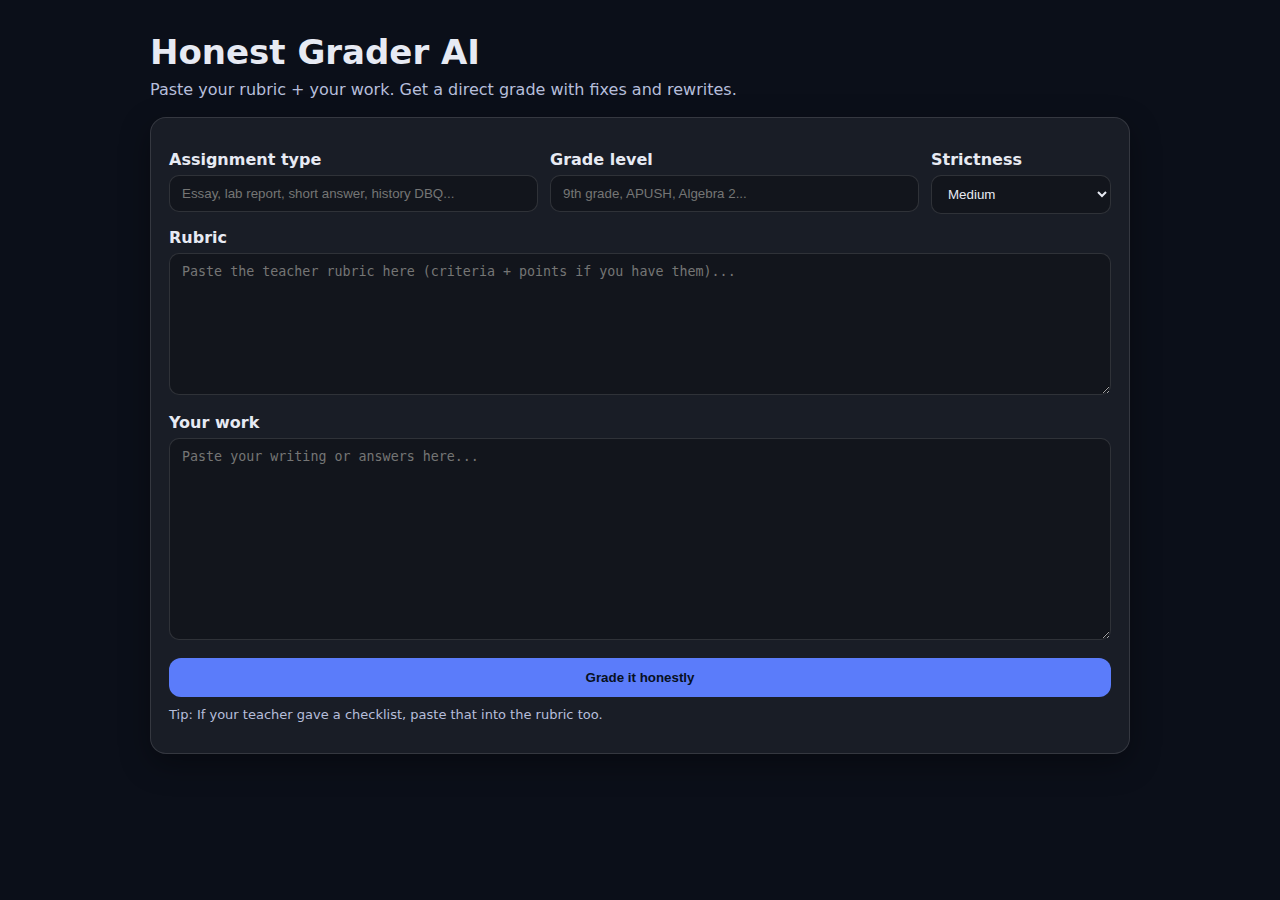
<file: templates/index.html>
<!doctype html>
<html lang="en">
<head>
  <meta charset="utf-8"/>
  <meta name="viewport" content="width=device-width, initial-scale=1"/>
  <title>Honest Grader AI</title>
  <link rel="stylesheet" href="/static/style.css"/>
</head>
<body>
  <div class="container">
    <h1>Honest Grader AI</h1>
    <p class="sub">Paste your rubric + your work. Get a direct grade with fixes and rewrites.</p>

    <form action="/grade" method="post" class="card">
      <div class="grid">
        <div>
          <label>Assignment type</label>
          <input name="assignment_type" placeholder="Essay, lab report, short answer, history DBQ..." required />
        </div>
        <div>
          <label>Grade level</label>
          <input name="grade_level" placeholder="9th grade, APUSH, Algebra 2..." required />
        </div>
        <div>
          <label>Strictness</label>
          <select name="strictness">
            <option value="easy">Easy</option>
            <option value="medium" selected>Medium</option>
            <option value="hard">Hard</option>
          </select>
        </div>
      </div>

      <label>Rubric</label>
      <textarea name="rubric" rows="8" placeholder="Paste the teacher rubric here (criteria + points if you have them)..." required></textarea>

      <label>Your work</label>
      <textarea name="student_work" rows="12" placeholder="Paste your writing or answers here..." required></textarea>

      <button type="submit">Grade it honestly</button>

      <p class="hint">
        Tip: If your teacher gave a checklist, paste that into the rubric too.
      </p>
    </form>
  </div>
</body>
</html>
</file>
<file: static/style.css>
:root { font-family: ui-sans-serif, system-ui, -apple-system, Segoe UI, Roboto, Arial; }
body { margin: 0; background: #0b0f19; color: #e7eaf3; }
.container { max-width: 980px; margin: 32px auto; padding: 0 16px; }
h1 { margin: 0 0 8px; font-size: 34px; }
.sub { margin: 0 0 18px; color: #b6bedb; }
a { color: #b6bedb; text-decoration: none; }
a.back { display: inline-block; margin-bottom: 12px; }

.card {
  background: rgba(255,255,255,0.06);
  border: 1px solid rgba(255,255,255,0.12);
  border-radius: 16px;
  padding: 18px;
  box-shadow: 0 10px 30px rgba(0,0,0,0.35);
}

label { display: block; margin: 14px 0 6px; font-weight: 600; }
input, textarea, select {
  width: 100%;
  box-sizing: border-box;
  background: rgba(0,0,0,0.25);
  border: 1px solid rgba(255,255,255,0.12);
  border-radius: 10px;
  padding: 10px 12px;
  color: #e7eaf3;
  outline: none;
}
textarea { resize: vertical; }

button {
  margin-top: 14px;
  width: 100%;
  border: 0;
  border-radius: 12px;
  padding: 12px 14px;
  background: #5b7cfa;
  color: #071021;
  font-weight: 800;
  cursor: pointer;
}
button:hover { filter: brightness(1.05); }

.grid {
  display: grid;
  grid-template-columns: 1fr 1fr 180px;
  gap: 12px;
}
@media (max-width: 860px) {
  .grid { grid-template-columns: 1fr; }
}

.hint { margin-top: 10px; color: #b6bedb; font-size: 13px; }

.scoreline {
  display: flex;
  align-items: center;
  justify-content: space-between;
  gap: 18px;
  margin-top: 12px;
}
.big { font-size: 34px; font-weight: 900; }
.meta { color: #b6bedb; }

.rubric-item {
  border-top: 1px solid rgba(255,255,255,0.10);
  padding-top: 12px;
  margin-top: 12px;
}
.rubric-head { display: flex; align-items: center; justify-content: space-between; gap: 12px; }
.pill {
  background: rgba(91,124,250,0.18);
  border: 1px solid rgba(91,124,250,0.45);
  padding: 6px 10px;
  border-radius: 999px;
  font-weight: 700;
  color: #cfe0ff;
}

.rewrite { border-top: 1px solid rgba(255,255,255,0.10); padding-top: 12px; margin-top: 12px; }
.smallcap { color: #b6bedb; font-size: 12px; margin: 10px 0 6px; text-transform: uppercase; letter-spacing: 0.06em; }
pre {
  white-space: pre-wrap;
  word-wrap: break-word;
  background: rgba(0,0,0,0.35);
  border: 1px solid rgba(255,255,255,0.10);
  padding: 10px 12px;
  border-radius: 10px;
  margin: 0;
}
.reason { color: #b6bedb; margin-top: 8px; }
</file>
